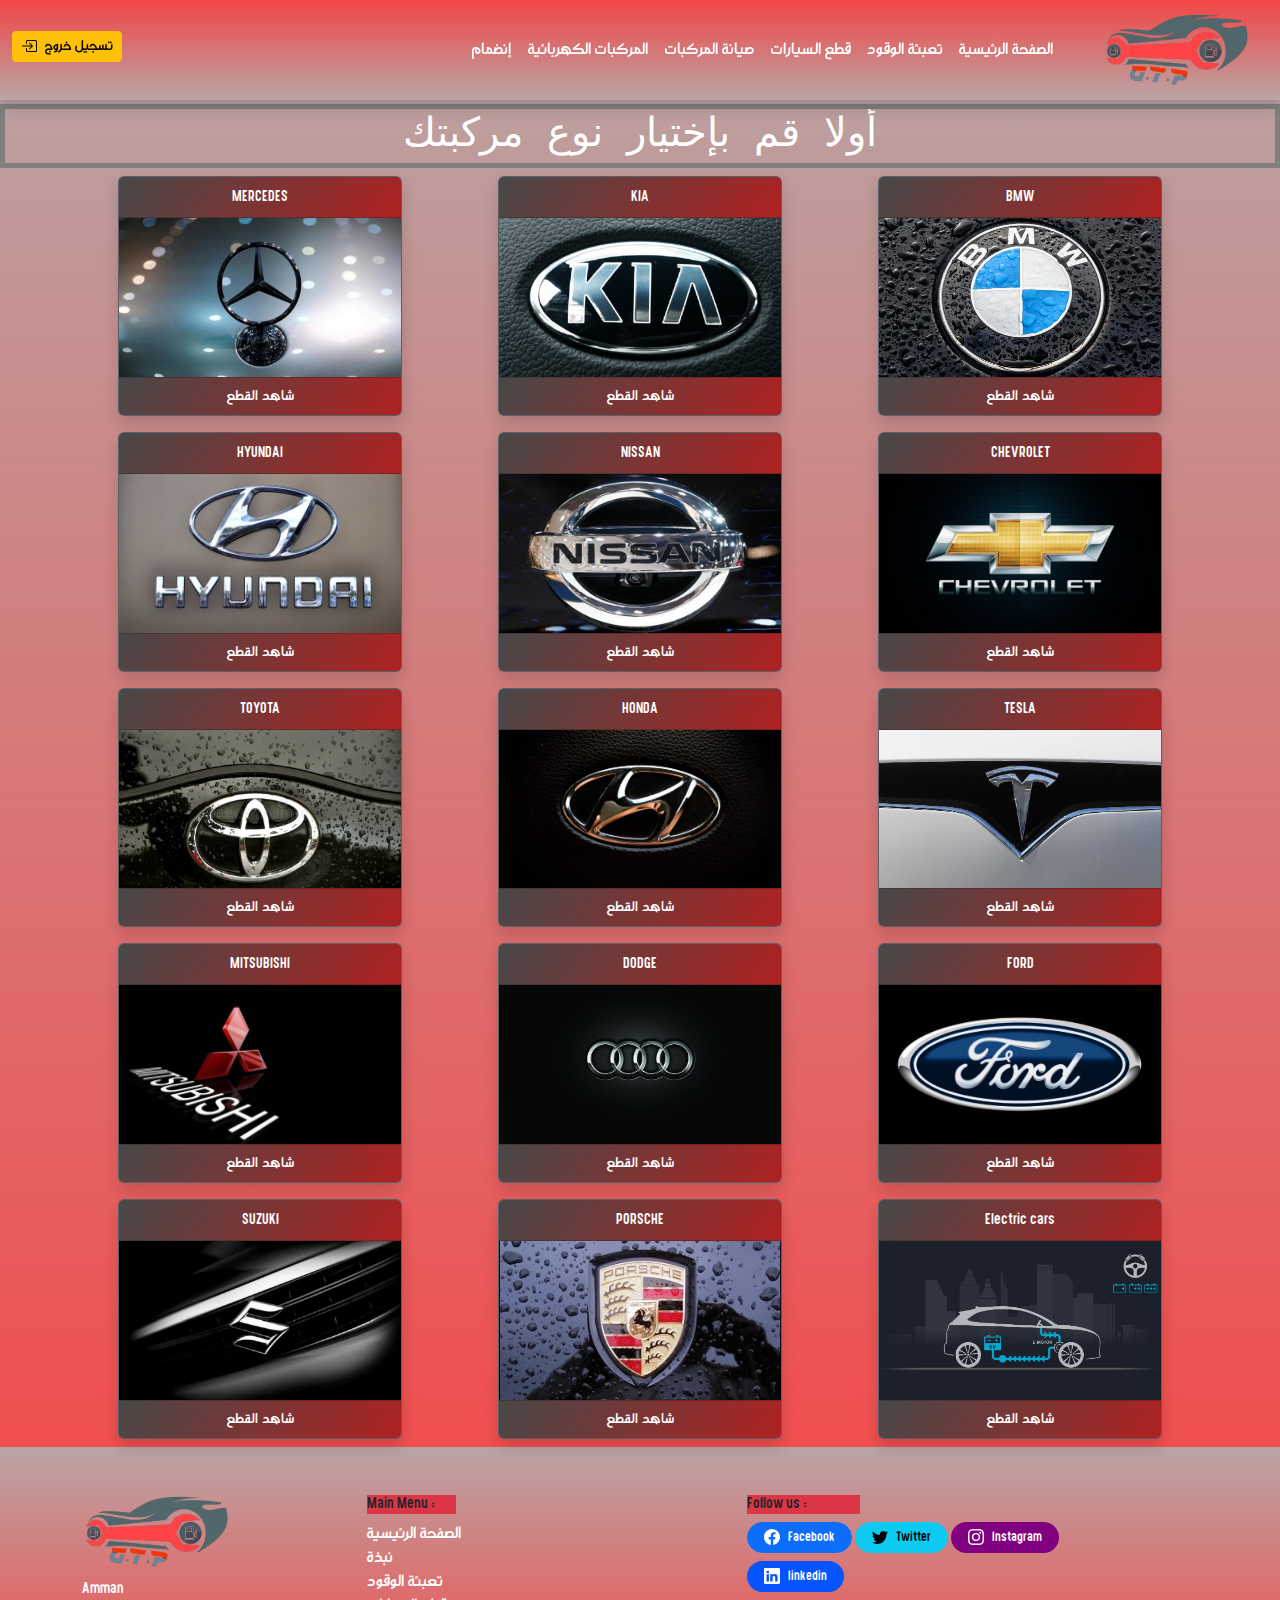
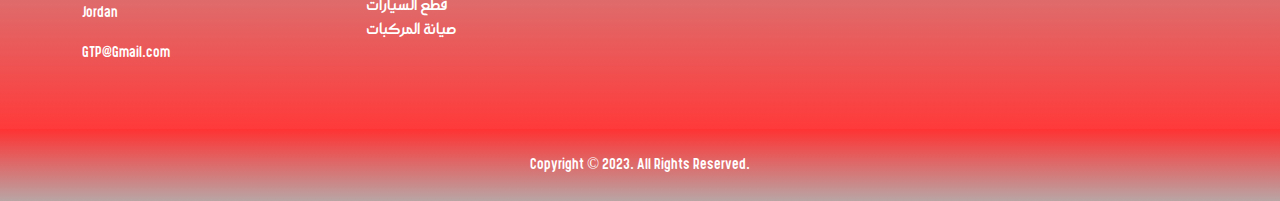
<file: parts.html>
<!DOCTYPE html>
<html lang="en">

<head>
    <meta charset="UTF-8">
    <meta http-equiv="X-UA-Compatible" content="IE=edge">
    <meta name="viewport" content="width=device-width, initial-scale=1.0">
    <link rel="stylesheet" href="https://cdn.jsdelivr.net/npm/bootstrap@5.2.2/dist/css/bootstrap.min.css">
    <link rel="stylesheet" href="style.css">
    <title>انواع المركبات</title>
    <style>
        @font-face {
            font-family: "GTP";
            src: url("fonts/khebrat-musamim-2018-regular/Khebrat Musamim 2018 Regular/Khebrat Musamim 2018 Regular.ttf");
        }
    </style>
</head>

<body class="bg-secondary">
    <!-- Nav -->
    <nav dir="rtl" class="navbar navbar-dark navbar-expand-lg shadow mb-1 sticky-sm-top copy">
        <div class="container-fluid">
            <span><img class="navbar-brand img-fluid small" src="img/logo.png"></span>
            <button class="navbar-toggler border-0" type="button" data-bs-toggle="collapse" data-bs-target="#navbar-content" aria-controls="navbar-content" aria-expanded="false" aria-label="Toggle-navigation">
                <svg xmlns="http://www.w3.org/2000/svg" width="16" height="16" fill="currentColor" class="bi bi-list" viewBox="0 0 16 16">
                    <path fill-rule="evenodd" d="M2.5 12a.5.5 0 0 1 .5-.5h10a.5.5 0 0 1 0 1H3a.5.5 0 0 1-.5-.5zm0-4a.5.5 0 0 1 .5-.5h10a.5.5 0 0 1 0 1H3a.5.5 0 0 1-.5-.5zm0-4a.5.5 0 0 1 .5-.5h10a.5.5 0 0 1 0 1H3a.5.5 0 0 1-.5-.5z"/>
                  </svg>
            </button>
            <div class="collapse navbar-collapse" id="navbar-content">
                <ul class="navbar-nav mb-2 mb-lg-0">
                    <li class="nav-item">
                        <a class="nav-link text-white" href="index.html">الصفحة الرئيسية</a>
                    </li>
                    <li class="nav-item">
                        <a class="nav-link text-white" href="Gas.html">تعبئة الوقود</a>
                    </li>
                    <li class="nav-item">
                        <a class="nav-link text-white" href="parts.html">قطع السيارات</a>
                    </li>
                    <li class="nav-item">
                        <a class="nav-link text-white" href="tech.html">صيانة المركبات</a>
                    </li>
                    <li class="nav-item">
                        <a class="nav-link text-white" href="Elet.html">المركبات الكهربائية</a>
                    </li>
                    <li class="nav-item">
                        <a class="nav-link text-white" href="#" data-bs-target="#join" data-bs-toggle="modal">إنضمام</a>
                    </li>
                </ul>
            </div>
            <div class="me-1 d-grid d-md-block">
                <a href="index.html" class="btn btn-sm btn-warning align-items-center d-inline-flex text-center justify-content-center mb-2">
                      تسجيل خروج <svg xmlns="http://www.w3.org/2000/svg" width="16" height="16" fill="currentColor" class="bi bi-box-arrow-in-right me-2" viewBox="0 0 16 16">
                        <path fill-rule="evenodd" d="M6 3.5a.5.5 0 0 1 .5-.5h8a.5.5 0 0 1 .5.5v9a.5.5 0 0 1-.5.5h-8a.5.5 0 0 1-.5-.5v-2a.5.5 0 0 0-1 0v2A1.5 1.5 0 0 0 6.5 14h8a1.5 1.5 0 0 0 1.5-1.5v-9A1.5 1.5 0 0 0 14.5 2h-8A1.5 1.5 0 0 0 5 3.5v2a.5.5 0 0 0 1 0v-2z"/>
                        <path fill-rule="evenodd" d="M11.854 8.354a.5.5 0 0 0 0-.708l-3-3a.5.5 0 1 0-.708.708L10.293 7.5H1.5a.5.5 0 0 0 0 1h8.793l-2.147 2.146a.5.5 0 0 0 .708.708l3-3z"/>
                      </svg>
                </a>
            </div>
        </div>
    </nav>
    <!--End Nav -->
    <!-- boarder -->
    <div class="ypewriter mb-0">
        <h1 class="title" dir="rtl">أولا قم بإختيار نوع مركبتك</h1>
    </div>
    <!-- boarder -->
    <!-- Mod car -->
    <div class="container ">
        <div class="row">
            <div class="col-md-4 pe-5 px-5 py-2">
                <div class="card text-bg-secondary shadow text-center">
                    <div class="card-header C">MERCEDES</div>
                    <img src="picture/marsedes1.jpg">
                    <a href="single part.html" class="card-footer small text-decoration-none text-white C">شاهد القطع</a>
                </div>
            </div>
            <div class="col-md-4 pe-5 px-5 py-2">
                <div class="card text-bg-secondary shadow text-center">
                    <div class="card-header C">KIA</div>
                    <img src="picture/KIA.png">
                    <a href="single part.html" class="card-footer small text-decoration-none text-white C">شاهد القطع</a>
                </div>
            </div>
            <div class="col-md-4 pe-5 px-5 py-2">
                <div class="card text-bg-secondary shadow text-center">
                    <div class="card-header C">BMW</div>
                    <img src="picture/BMW.jpg">
                    <a href="single part.html" class="card-footer small text-decoration-none text-white C">شاهد القطع</a>
                </div>
            </div>
            <div class="col-md-4 pe-5 px-5 py-2">
                <div class="card text-bg-secondary shadow text-center">
                    <div class="card-header C">HYUNDAI</div>
                    <img src="picture/HYUNDAI.jpg">
                    <a href="single part.html" class="card-footer small text-decoration-none text-white C">شاهد القطع</a>
                </div>
            </div>
            <div class="col-md-4 pe-5 px-5 py-2">
                <div class="card text-bg-secondary shadow text-center">
                    <div class="card-header C">NISSAN</div>
                    <img src="picture/NISSAN.jpg">
                    <a href="single part.html" class="card-footer small text-decoration-none text-white C">شاهد القطع</a>
                </div>
            </div>
            <div class="col-md-4 pe-5 px-5 py-2">
                <div class="card text-bg-secondary shadow text-center">
                    <div class="card-header C">CHEVROLET</div>
                    <img src="picture/CHEVROLET.jpg">
                    <a href="single part.html" class="card-footer small text-decoration-none text-white C">شاهد القطع</a>
                </div>
            </div>
            <div class="col-md-4 pe-5 px-5 py-2">
                <div class="card text-bg-secondary shadow text-center">
                    <div class="card-header C">TOYOTA</div>
                    <img src="picture/TOYOTA.jpg">
                    <a href="single part.html" class="card-footer small text-decoration-none text-white C">شاهد القطع</a>
                </div>
            </div>
            <div class="col-md-4 pe-5 px-5 py-2">
                <div class="card text-bg-secondary shadow text-center">
                    <div class="card-header C">HONDA</div>
                    <img src="picture/Honda.jpg">
                    <a href="single part.html" class="card-footer small text-decoration-none text-white C">شاهد القطع</a>
                </div>
            </div>
            <div class="col-md-4 pe-5 px-5 py-2">
                <div class="card text-bg-secondary shadow text-center">
                    <div class="card-header C">TESLA</div>
                    <img src="picture/TESLA.jpg">
                    <a href="single part.html" class="card-footer small text-decoration-none text-white C">شاهد القطع</a>
                </div>
            </div>
            <div class="col-md-4 pe-5 px-5 py-2">
                <div class="card text-bg-secondary shadow text-center">
                    <div class="card-header C">MITSUBISHI</div>
                    <img src="picture/MITSUBISHI.jpg">
                    <a href="single part.html" class="card-footer small text-decoration-none text-white C">شاهد القطع</a>
                </div>
            </div>
            <div class="col-md-4 pe-5 px-5 py-2">
                <div class="card text-bg-secondary shadow text-center">
                    <div class="card-header C">DODGE</div>
                    <img src="picture/AUDI.jpg">
                    <a href="single part.html" class="card-footer small text-decoration-none text-white C">شاهد القطع</a>
                </div>
            </div>
            <div class="col-md-4 pe-5 px-5 py-2">
                <div class="card text-bg-secondary shadow text-center">
                    <div class="card-header C">FORD</div>
                    <img src="picture/FORD.jpg">
                    <a href="single part.html" class="card-footer small text-decoration-none text-white C">شاهد القطع</a>
                </div>
            </div>
            <div class="col-md-4 pe-5 px-5 py-2">
                <div class="card text-bg-secondary shadow text-center">
                    <div class="card-header C">SUZUKI</div>
                    <img src="picture/SUZUKI.jpg">
                    <a href="single part.html" class="card-footer small text-decoration-none text-white C">شاهد القطع</a>
                </div>
            </div>
            <div class="col-md-4 pe-5 px-5 py-2">
                <div class="card text-bg-secondary shadow text-center">
                    <div class="card-header C">PORSCHE</div>
                    <img src="picture/PORSCHE.jpg">
                    <a href="single part.html" class="card-footer small text-decoration-none text-white C">شاهد القطع</a>
                </div>
            </div>
            <div class="col-md-4 pe-5 px-5 py-2">
                <div class="card text-bg-secondary shadow text-center">
                    <div class="card-header C">Electric cars</div>
                    <img src="picture/electric cars.jpg">
                    <a href="single part.html" class="card-footer small text-decoration-none text-white C">شاهد القطع</a>
                </div>
            </div>
        </div>
    </div>
    <!-- End Mod car -->
    <!--start join  -->
    <div class="modal fade" id="join" data-bs-backdrop="static" tabindex="-1" aria-hidden="true" style="backdrop-filter: blur(5px);">
        <div class="modal-dialog modal-dialog-centered">
            <div class="modal-content">
                <div class="modal-header C">
                    <h5 class=" modal-title text-white">أنضمام</h5>
                    <button type="button" class="btn-close btn-close-white" data-bs-dismiss="modal" aria-label="close"></button>
                </div>
                <div class="modal-body">
                  <form action="/new gtp/PHP/join_us.php" method="post">
                      <div class="container">
                          <div class="row">
                              <div class="col-md-6">
                                  <div class="mb-3">
                                      <input type="text" class="form-control form-control-sm"name="name_companey" placeholder="أسم الشركة" required>

                                  </div>
                              </div>
                              <div class="col-md-6">
                                  <div class="mb-3">
                                      <input type="tel" class="form-control form-control-sm"name="phone" placeholder="رقم الهاتف" required>
                                  </div>
                              </div>
                              <div class="col-md-12 ">
                                  <div class="mb-3 ">
                                      <input type="email" class="form-control form-control-sm"name="email" placeholder="البريد الإلكتروني" required>
                                  </div>
                              </div>
                              <div class="col-md-12">
                                  <div class="mb-3">
                                      <input type="email" class="form-control form-control-sm" value="GTP@Gmail.com" readonly>
                                  </div>
                              </div>
                              <div class="col-md-12">
                                  <div class="mb-3">
                                      <textarea cols="43" rows="5" name="article" placeholder="ماذا تقدم شركتك خدمات : عند إنضمامك لنا سوف يترتب أمور عليك عند توقيع العقد،سوف نخبركم في باقي التفاصيل على رقم الهاتف الخاص بكم"></textarea>
                                  </div>
                              </div>
                              <div class="col-md-6 offset-md-3 ">
                                  <div class="d-grid ">
                                    <input type="submit" class="btn btm-sm S " value="أرسال"><a href="index.html"></a>
                                  </div>
                              </div>
                          </div>
                      </div>
                  </form>
                </div>
            </div>
        </div>
    </div>
    <!-- End join-->
    <!--Main Footer-->
    <footer class="main-footer-parts Foot py-5">
        <div class="container">
            <div class="row justify-content-center">
                <div class="col-md-3">
                    <div class="b mb-2">
                        <img class="img-fluid" src="img/logo.png">
                    </div>
                    <address class="text-white">
                    Amman<br>
                    Jordan<br>
                </address>
                    <p class="text-white">
                        GTP&commat;Gmail.com
                    </p>
                </div>
                <div class="col-md-4">
                    <h6 class="text-bg-danger text-dark col-md-3">Main Menu :</h6>
                    <ul class="list-unstyled  ">
                        <li><a href="index.html" class="text-decoration-none text-white">الصفحة
                            الرئيسية</a></li>
                        <li><a href="About.html" class="text-decoration-none text-white">نبذة</a></li>
                        <li><a href="Gas.html" class="text-decoration-none text-white">تعبئة الوقود</a></li>
                        <li><a href="parts.html" class="text-decoration-none text-white">قطع السيارات</a></li>
                        <li><a href="tech.html" class="text-decoration-none text-white">صيانة المركبات</a></li>
                    </ul>
                </div>
                <div class="col-md-5">
                    <h6 class="text-bg-danger text-dark col-md-3">Follow us :</h6>
                    <p>
                        <a href="#" class="btn btn-sm btn-primary rounded-pill px-md-3 d-inline-flex align-items-center mb-2">
                            <svg xmlns="http://www.w3.org/2000/svg" width="16" height="16" fill="currentColor" class="bi bi-facebook me-md-2" viewBox="0 0 16 16">
                            <path d="M16 8.049c0-4.446-3.582-8.05-8-8.05C3.58 0-.002 3.603-.002 8.05c0 4.017 2.926 7.347 6.75 7.951v-5.625h-2.03V8.05H6.75V6.275c0-2.017 1.195-3.131 3.022-3.131.876 0 1.791.157 1.791.157v1.98h-1.009c-.993 0-1.303.621-1.303 1.258v1.51h2.218l-.354 2.326H9.25V16c3.824-.604 6.75-3.934 6.75-7.951z"/>
                          </svg> Facebook
                        </a>
                        <a href="#" class="btn btn-sm btn-info rounded-pill px-md-3 d-inline-flex align-items-center mb-2">
                            <svg xmlns="http://www.w3.org/2000/svg" width="16" height="16" fill="currentColor" class="bi bi-twitter me-2" viewBox="0 0 16 16">
                            <path d="M5.026 15c6.038 0 9.341-5.003 9.341-9.334 0-.14 0-.282-.006-.422A6.685 6.685 0 0 0 16 3.542a6.658 6.658 0 0 1-1.889.518 3.301 3.301 0 0 0 1.447-1.817 6.533 6.533 0 0 1-2.087.793A3.286 3.286 0 0 0 7.875 6.03a9.325 9.325 0 0 1-6.767-3.429 3.289 3.289 0 0 0 1.018 4.382A3.323 3.323 0 0 1 .64 6.575v.045a3.288 3.288 0 0 0 2.632 3.218 3.203 3.203 0 0 1-.865.115 3.23 3.23 0 0 1-.614-.057 3.283 3.283 0 0 0 3.067 2.277A6.588 6.588 0 0 1 .78 13.58a6.32 6.32 0 0 1-.78-.045A9.344 9.344 0 0 0 5.026 15z"/>
                          </svg> Twitter
                        </a>
                        <a href="#" class="Cole btn btn-sm text-white rounded-pill px-md-3 d-inline-flex align-items-center mb-2">
                            <svg xmlns="http://www.w3.org/2000/svg" width="16" height="16" fill="currentColor" class="bi bi-instagram me-2" viewBox="0 0 16 16">
                            <path d="M8 0C5.829 0 5.556.01 4.703.048 3.85.088 3.269.222 2.76.42a3.917 3.917 0 0 0-1.417.923A3.927 3.927 0 0 0 .42 2.76C.222 3.268.087 3.85.048 4.7.01 5.555 0 5.827 0 8.001c0 2.172.01 2.444.048 3.297.04.852.174 1.433.372 1.942.205.526.478.972.923 1.417.444.445.89.719 1.416.923.51.198 1.09.333 1.942.372C5.555 15.99 5.827 16 8 16s2.444-.01 3.298-.048c.851-.04 1.434-.174 1.943-.372a3.916 3.916 0 0 0 1.416-.923c.445-.445.718-.891.923-1.417.197-.509.332-1.09.372-1.942C15.99 10.445 16 10.173 16 8s-.01-2.445-.048-3.299c-.04-.851-.175-1.433-.372-1.941a3.926 3.926 0 0 0-.923-1.417A3.911 3.911 0 0 0 13.24.42c-.51-.198-1.092-.333-1.943-.372C10.443.01 10.172 0 7.998 0h.003zm-.717 1.442h.718c2.136 0 2.389.007 3.232.046.78.035 1.204.166 1.486.275.373.145.64.319.92.599.28.28.453.546.598.92.11.281.24.705.275 1.485.039.843.047 1.096.047 3.231s-.008 2.389-.047 3.232c-.035.78-.166 1.203-.275 1.485a2.47 2.47 0 0 1-.599.919c-.28.28-.546.453-.92.598-.28.11-.704.24-1.485.276-.843.038-1.096.047-3.232.047s-2.39-.009-3.233-.047c-.78-.036-1.203-.166-1.485-.276a2.478 2.478 0 0 1-.92-.598 2.48 2.48 0 0 1-.6-.92c-.109-.281-.24-.705-.275-1.485-.038-.843-.046-1.096-.046-3.233 0-2.136.008-2.388.046-3.231.036-.78.166-1.204.276-1.486.145-.373.319-.64.599-.92.28-.28.546-.453.92-.598.282-.11.705-.24 1.485-.276.738-.034 1.024-.044 2.515-.045v.002zm4.988 1.328a.96.96 0 1 0 0 1.92.96.96 0 0 0 0-1.92zm-4.27 1.122a4.109 4.109 0 1 0 0 8.217 4.109 4.109 0 0 0 0-8.217zm0 1.441a2.667 2.667 0 1 1 0 5.334 2.667 2.667 0 0 1 0-5.334z"/>
                          </svg> Instagram
                        </a> <br>
                        <a href="#" class="co btn btn-sm text-white rounded-pill px-md-3 d-inline-flex align-items-center mb-2">
                            <svg xmlns="http://www.w3.org/2000/svg" width="16" height="16" fill="currentColor" class="bi bi-linkedin me-2" viewBox="0 0 16 16">
                            <path d="M0 1.146C0 .513.526 0 1.175 0h13.65C15.474 0 16 .513 16 1.146v13.708c0 .633-.526 1.146-1.175 1.146H1.175C.526 16 0 15.487 0 14.854V1.146zm4.943 12.248V6.169H2.542v7.225h2.401zm-1.2-8.212c.837 0 1.358-.554 1.358-1.248-.015-.709-.52-1.248-1.342-1.248-.822 0-1.359.54-1.359 1.248 0 .694.521 1.248 1.327 1.248h.016zm4.908 8.212V9.359c0-.216.016-.432.08-.586.173-.431.568-.878 1.232-.878.869 0 1.216.662 1.216 1.634v3.865h2.401V9.25c0-2.22-1.184-3.252-2.764-3.252-1.274 0-1.845.7-2.165 1.193v.025h-.016a5.54 5.54 0 0 1 .016-.025V6.169h-2.4c.03.678 0 7.225 0 7.225h2.4z"/>
                          </svg> linkedin
                        </a>
                    </p>

                </div>
            </div>
        </div>
    </footer>
    <!-- Main Footer -->
    <!-- Copyright -->
    <div class="copy py-4 justify-content-center text-center text-white copy">
        <p class="m-0 ">Copyright &copy; 2023. All Rights Reserved.</p>
    </div>
    <!-- Copyrigh -->
    <script src="https://code.jquery.com/jquery-3.3.1.slim.min.js " integrity="sha384-q8i/X+965DzO0rT7abK41JStQIAqVgRVzpbzo5smXKp4YfRvH+8abtTE1Pi6jizo " crossorigin="anonymous "></script>
    <script src="https://cdnjs.cloudflare.com/ajax/libs/popper.js/1.14.7/umd/popper.min.js " integrity="sha384-UO2eT0CpHqdSJQ6hJty5KVphtPhzWj9WO1clHTMGa3JDZwrnQq4sF86dIHNDz0W1 " crossorigin="anonymous "></script>
    <script src="https://stackpath.bootstrapcdn.com/bootstrap/4.3.1/js/bootstrap.min.js " integrity="sha384-JjSmVgyd0p3pXB1rRibZUAYoIIy6OrQ6VrjIEaFf/nJGzIxFDsf4x0xIM+B07jRM " crossorigin="anonymous "></script>
    <script src=" https://cdn.jsdelivr.net/npm/bootstrap@5.2.2/dist/js/bootstrap.bundle.min.js "></script>
</body>

</html>
</file>
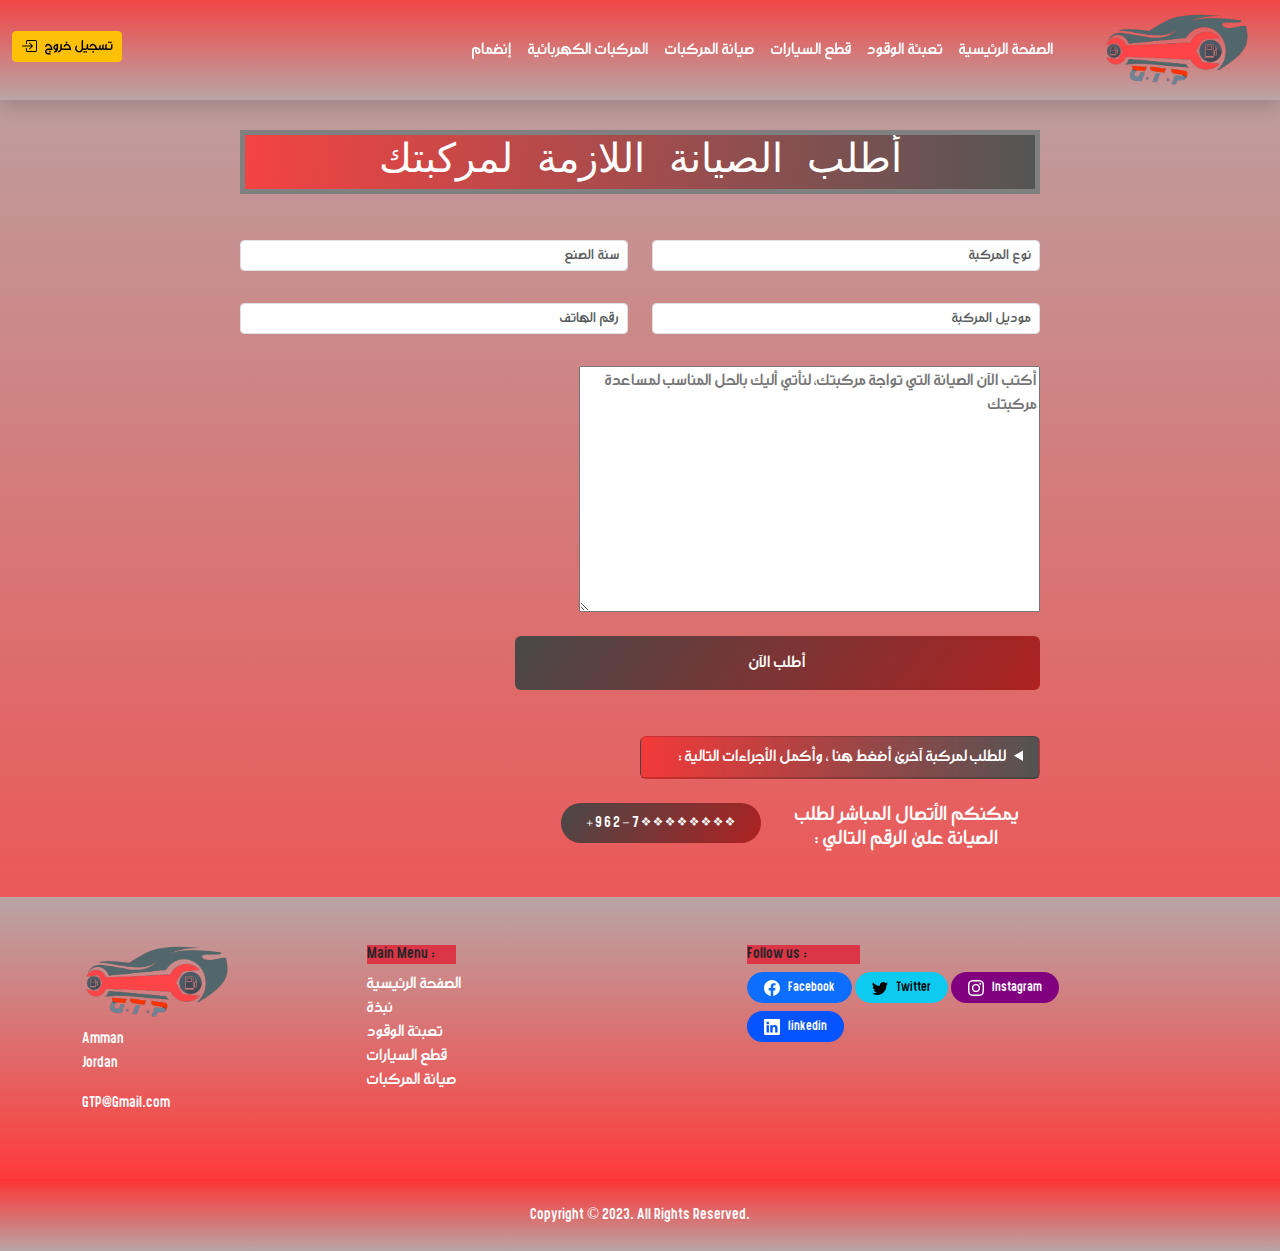
<file: tech.html>
<!DOCTYPE html>
<html lang="en">

<head>
    <meta charset="UTF-8">
    <meta http-equiv="X-UA-Compatible" content="IE=edge">
    <meta name="viewport" content="width=device-width, initial-scale=1.0">
    <link rel="stylesheet" href="https://cdn.jsdelivr.net/npm/bootstrap@5.2.2/dist/css/bootstrap.min.css">
    <link rel="stylesheet" href="style.css">
    <title>صيانة المركبات</title>
    <style>
        @font-face {
            font-family: "GTP";
            src: url("fonts/khebrat-musamim-2018-regular/Khebrat Musamim 2018 Regular/Khebrat Musamim 2018 Regular.ttf");
        }

    </style>
</head>

<body class="bg-secondary">
    <!-- Nav -->
    <nav dir="rtl" class="navbar navbar-dark navbar-expand-lg shadow mb-1 sticky-sm-top copy">
        <div class="container-fluid">
            <span><img class="navbar-brand img-fluid small" src="img/logo.png"></span>
            <button class="navbar-toggler border-0" type="button" data-bs-toggle="collapse" data-bs-target="#navbar-content" aria-controls="navbar-content" aria-expanded="false" aria-label="Toggle-navigation">
                <svg xmlns="http://www.w3.org/2000/svg" width="16" height="16" fill="currentColor" class="bi bi-list" viewBox="0 0 16 16">
                    <path fill-rule="evenodd" d="M2.5 12a.5.5 0 0 1 .5-.5h10a.5.5 0 0 1 0 1H3a.5.5 0 0 1-.5-.5zm0-4a.5.5 0 0 1 .5-.5h10a.5.5 0 0 1 0 1H3a.5.5 0 0 1-.5-.5zm0-4a.5.5 0 0 1 .5-.5h10a.5.5 0 0 1 0 1H3a.5.5 0 0 1-.5-.5z"/>
                  </svg>
            </button>
            <div class="collapse navbar-collapse" id="navbar-content">
                <ul class="navbar-nav mb-2 mb-lg-0">
                    <li class="nav-item">
                        <a class="nav-link text-white" href="index.html">الصفحة الرئيسية</a>
                    </li>
                    <li class="nav-item">
                        <a class="nav-link text-white" href="Gas.html">تعبئة الوقود</a>
                    </li>
                    <li class="nav-item">
                        <a class="nav-link text-white" href="parts.html">قطع السيارات</a>
                    </li>
                    <li class="nav-item">
                        <a class="nav-link text-white" href="tech.html">صيانة المركبات</a>
                    </li>
                    <li class="nav-item">
                        <a class="nav-link text-white" href="Elet.html">المركبات الكهربائية</a>
                    </li>
                    <li class="nav-item">
                        <a class="nav-link text-white" href="#" data-bs-target="#join" data-bs-toggle="modal">إنضمام</a>
                    </li>
                </ul>
            </div>
            <div class="me-1 d-grid d-md-block">
                <a href="index.html" class="btn btn-sm btn-warning align-items-center d-inline-flex text-center justify-content-center mb-2">
                     تسجيل خروج <svg xmlns="http://www.w3.org/2000/svg" width="16" height="16" fill="currentColor" class="bi bi-box-arrow-in-right me-2" viewBox="0 0 16 16">
                        <path fill-rule="evenodd" d="M6 3.5a.5.5 0 0 1 .5-.5h8a.5.5 0 0 1 .5.5v9a.5.5 0 0 1-.5.5h-8a.5.5 0 0 1-.5-.5v-2a.5.5 0 0 0-1 0v2A1.5 1.5 0 0 0 6.5 14h8a1.5 1.5 0 0 0 1.5-1.5v-9A1.5 1.5 0 0 0 14.5 2h-8A1.5 1.5 0 0 0 5 3.5v2a.5.5 0 0 0 1 0v-2z"/>
                        <path fill-rule="evenodd" d="M11.854 8.354a.5.5 0 0 0 0-.708l-3-3a.5.5 0 1 0-.708.708L10.293 7.5H1.5a.5.5 0 0 0 0 1h8.793l-2.147 2.146a.5.5 0 0 0 .708.708l3-3z"/>
                      </svg>
                </a>
            </div>
        </div>
    </nav>
    <!-- Nav -->
    <!-- Border top-->
    <section class="get-in-touch">
        <h1 class="title" dir="rtl">أطلب الصيانة اللازمة لمركبتك</h1>
    </section>
    <!-- End Border -->
    <!-- Card tech -->
    <section class="get-in-touch">
        <form class="row" dir="rtl"  action="/new gtp/PHP/tech.php" method="post">
            <div class="col-md-6">
                <div class="mb-3 mt-3">
                    <input type="text" for="mod" id="mod0" name="mod1" class="form-control form-control-sm" name="type_car"placeholder="نوع المركبة" readonly>
                </div>
            </div>
            <div class="col-md-6">
                <div class="mb-3 mt-3">
                    <input type="text" for="year" id="year0" name="year1" class="form-control form-control-sm"name="year" placeholder="سنة الصنع" readonly>
                </div>
            </div>
            <div class="col-md-6">
                <div class="mb-3 mt-3">
                    <input type="text" for="name" id="name0" name="name1" class="form-control form-control-sm" name="model_car"placeholder="موديل المركبة" readonly>
                </div>
            </div>
            <div class="col-md-6">
                <div class="mb-3 mt-3">
                    <input type="number" for="phone" id="phone0" name="phone1" class="form-control form-control-sm"name="phone" placeholder="رقم الهاتف" readonly>
                </div>
            </div>
            <div class="col-md-12">
                <div class="mb-3 mt-3">
                    <textarea cols="55" rows="10" required name="article" placeholder="أكتب الآن الصيانة التي تواجة مركبتك، لنأتي أليك بالحل المناسب لمساعدة مركبتك"></textarea>
                </div>
            </div>
            <div class="col-md-8" dir="ltr">
                <div class="mb-3">
                    <button type="submit" class="submit-btn btn btn-sm rounded">أطلب الآن</button>
                </div>
            </div>
        </form>
    </section>
    <!-- End Card tech -->
    <!-- Another choice -->
    <section class="get-in-touch" dir="rtl">
        <form class="col-md-6" action="/new gtp/PHP/tech1.php" method="post">
            <details class="card form_tech mb-3 text-white">
                <summary class="card-header">للطلب لمركبة آخرى أضغط هنا ، وأكمل الأجراءات التالية :</summary>
                <div class="card-body">
                    <select name="year" class="border rounded">
                                <option>سنة الصنع :</option>
                                <option>1993</option>
                                <option>1994</option>
                                <option>1995</option>
                                <option>1996</option>
                                <option>1997</option>
                                <option>1998</option>
                                <option>1999</option>
                                <option>2000</option>
                                <option>2001</option>
                                <option>2002</option>
                                <option>2003</option>
                                <option>2004</option>
                                <option>2005</option>
                                <option>2006</option>
                                <option>2007</option>
                                <option>2008</option>
                                <option>2009</option>
                                <option>2010</option>
                                <option>2011</option>
                                <option>2012</option>
                                <option>2014</option>
                                <option>2015</option>
                                <option>2016</option>
                                <option>2017</option>
                                <option>2018</option>
                                <option>2019</option>
                                <option>2020</option>
                                <option>2021</option>
                                <option>2022</option>
                     </select>
                    <select name="model_car" class="border rounded me-3">
                                <option>ماركة المركبة</option>
                                <option>MERCEDES</option>
                                <option>KIA</option>
                                <option>BMW</option>
                                <option>HYUNDAI</option>
                                <option>NISSAN</option>
                                <option>CHEVROLET</option>
                                <option>TOYOTA</option>
                                <option>HONDA</option>
                                <option>TESLA</option>
                                <option>MITSUBISHI</option>
                                <option>DODGE</option>
                                <option>FORD</option>
                                <option>SUZUKI</option>
                                <option>PORSCHE</option>
                                <option>Opel</option>
                                <option>Peugeot</option>
                                <option>Jeep</option>
                                <option>Jaguar</option>
                                <option>Mazda</option>
                                <option>Lada</option>
                                <option>Electric cars</option>
                     </select>
                    <div class="col-md-8">
                        <div class="mb-3 mt-3">
                            <input type="number"name="phone"   class="form-control form-control-sm" dir="rtl" placeholder="رقم الهاتف" required>
                        </div>
                    </div>
                    <div class="col-md-6">
                        <div class="mb-3 mt-3">
                            <textarea cols="50" rows="5" required name="article" placeholder="أكتب الآن الصيانة التي تواجة مركبتك ، لنأتي أليك بالحل المناسب لمساعدة مركبتك" dir="rtl"></textarea>
                        </div>
                    </div>
                    <div class="col-md-6">
                        <div class="mb-3">
                            <button type="submit" class="submit-btn btn btn-sm rounded">أطلب الآن</button>
                        </div>
                    </div>
                </div>
            </details>
        </form>
        <!-- Phone number -->
        <div class="container" dir="rtl">
            <div class="row">
                <div class="col-md-4 py-2">
                    <div class="text-white text-center">
                        <h5 class="fs-5 fw-light m-0 mb-md-0 mb-3">يمكنكم الأتصال المباشر لطلب الصيانة على الرقم التالي :</h5>
                    </div>
                </div>
                <div class="col-md-4 py-2">
                    <p class="text-white text-center rounded-pill S" dir="ltr">+962-7********</p>
                </div>
            </div>
        </div>
        <!-- End Phone number -->
    </section>
    <!-- End Another choice -->
    <!--start join  -->
    <div class="modal fade" id="join" data-bs-backdrop="static" tabindex="-1" aria-hidden="true" style="backdrop-filter: blur(5px);">
        <div class="modal-dialog modal-dialog-centered">
            <div class="modal-content">
                <div class="modal-header C">
                    <h5 class=" modal-title text-white">أنضمام</h5>
                    <button type="button" class="btn-close btn-close-white" data-bs-dismiss="modal" aria-label="close"></button>
                </div>
                <div class="modal-body">
                  <form action="/new gtp/PHP/join_us.php" method="post">
                      <div class="container">
                          <div class="row">
                              <div class="col-md-6">
                                  <div class="mb-3">
                                      <input type="text" class="form-control form-control-sm"name="name_companey" placeholder="أسم الشركة" required>

                                  </div>
                              </div>
                              <div class="col-md-6">
                                  <div class="mb-3">
                                      <input type="tel" class="form-control form-control-sm"name="phone" placeholder="رقم الهاتف" required>
                                  </div>
                              </div>
                              <div class="col-md-12 ">
                                  <div class="mb-3 ">
                                      <input type="email" class="form-control form-control-sm"name="email" placeholder="البريد الإلكتروني" required>
                                  </div>
                              </div>
                              <div class="col-md-12">
                                  <div class="mb-3">
                                      <input type="email" class="form-control form-control-sm" value="GTP@Gmail.com" readonly>
                                  </div>
                              </div>
                              <div class="col-md-12">
                                  <div class="mb-3">
                                      <textarea cols="43" rows="5" name="article" placeholder="ماذا تقدم شركتك خدمات : عند إنضمامك لنا سوف يترتب أمور عليك عند توقيع العقد،سوف نخبركم في باقي التفاصيل على رقم الهاتف الخاص بكم"></textarea>
                                  </div>
                              </div>
                              <div class="col-md-6 offset-md-3 ">
                                  <div class="d-grid ">
                                    <input type="submit" class="btn btm-sm S " value="أرسال"><a href="index.html"></a>
                                  </div>
                              </div>
                          </div>
                      </div>
                  </form>
                </div>
            </div>
        </div>
    </div>
    <!-- End join-->
    <!--Main Footer-->
    <footer class="main-footer-About Foot py-5">
        <div class="container">
            <div class="row justify-content-center">
                <div class="col-md-3">
                    <div class="b mb-2">
                        <img class="img-fluid" src="img/logo.png">
                    </div>
                    <address class="text-white">
                    Amman<br>
                    Jordan<br>
                </address>
                    <p class="text-white">
                        GTP&commat;Gmail.com
                    </p>
                </div>
                <div class="col-md-4">
                    <h6 class="text-bg-danger text-dark col-md-3">Main Menu :</h6>
                    <ul class="list-unstyled">
                        <li><a href="index.html" class="text-decoration-none text-white">الصفحة
                            الرئيسية</a></li>
                        <li><a href="About.html" class="text-decoration-none text-white">نبذة</a></li>
                        <li><a href="Gas.html" class="text-decoration-none text-white">تعبئة الوقود</a></li>
                        <li><a href="parts.html" class="text-decoration-none text-white">قطع السيارات</a></li>
                        <li><a href="tech.html" class="text-decoration-none text-white">صيانة المركبات</a></li>
                    </ul>
                </div>
                <div class="col-md-5">
                    <h6 class="text-bg-danger text-dark col-md-3">Follow us :</h6>
                    <p>
                        <a href="#" class="btn btn-sm btn-primary rounded-pill px-md-3 d-inline-flex align-items-center mb-2">
                            <svg xmlns="http://www.w3.org/2000/svg" width="16" height="16" fill="currentColor" class="bi bi-facebook me-md-2" viewBox="0 0 16 16">
                            <path d="M16 8.049c0-4.446-3.582-8.05-8-8.05C3.58 0-.002 3.603-.002 8.05c0 4.017 2.926 7.347 6.75 7.951v-5.625h-2.03V8.05H6.75V6.275c0-2.017 1.195-3.131 3.022-3.131.876 0 1.791.157 1.791.157v1.98h-1.009c-.993 0-1.303.621-1.303
                                            1.258v1.51h2.218l-.354 2.326H9.25V16c3.824-.604 6.75-3.934 6.75-7.951z"/>
                          </svg> Facebook
                        </a>
                        <a href="#" class="btn btn-sm btn-info rounded-pill px-md-3 d-inline-flex align-items-center mb-2">
                            <svg xmlns="http://www.w3.org/2000/svg" width="16" height="16" fill="currentColor" class="bi bi-twitter me-2" viewBox="0 0 16 16">
                            <path d="M5.026 15c6.038 0 9.341-5.003 9.341-9.334 0-.14 0-.282-.006-.422A6.685 6.685 0 0 0 16 3.542a6.658 6.658 0 0 1-1.889.518 3.301 3.301 0 0 0 1.447-1.817 6.533 6.533 0 0 1-2.087.793A3.286 3.286 0 0 0 7.875 6.03a9.325
                                            9.325 0 0 1-6.767-3.429 3.289 3.289 0 0 0 1.018 4.382A3.323 3.323 0 0 1 .64 6.575v.045a3.288 3.288 0 0 0 2.632 3.218 3.203 3.203 0 0 1-.865.115 3.23 3.23 0 0 1-.614-.057 3.283 3.283 0 0 0 3.067 2.277A6.588 6.588
                                            0 0 1 .78 13.58a6.32 6.32 0 0 1-.78-.045A9.344 9.344 0 0 0 5.026 15z"/>
                          </svg> Twitter
                        </a>
                        <a href="#" class="Cole btn btn-sm text-white rounded-pill px-md-3 d-inline-flex align-items-center mb-2">
                            <svg xmlns="http://www.w3.org/2000/svg" width="16" height="16" fill="currentColor" class="bi bi-instagram me-2" viewBox="0 0 16 16">
                            <path d="M8 0C5.829 0 5.556.01 4.703.048 3.85.088 3.269.222 2.76.42a3.917 3.917 0 0 0-1.417.923A3.927 3.927 0 0 0 .42 2.76C.222 3.268.087 3.85.048 4.7.01 5.555 0 5.827 0 8.001c0 2.172.01 2.444.048 3.297.04.852.174 1.433.372
                                            1.942.205.526.478.972.923 1.417.444.445.89.719 1.416.923.51.198 1.09.333 1.942.372C5.555 15.99 5.827 16 8 16s2.444-.01 3.298-.048c.851-.04 1.434-.174 1.943-.372a3.916 3.916 0 0 0 1.416-.923c.445-.445.718-.891.923-1.417.197-.509.332-1.09.372-1.942C15.99
                                            10.445 16 10.173 16 8s-.01-2.445-.048-3.299c-.04-.851-.175-1.433-.372-1.941a3.926 3.926 0 0 0-.923-1.417A3.911 3.911 0 0 0 13.24.42c-.51-.198-1.092-.333-1.943-.372C10.443.01 10.172 0 7.998 0h.003zm-.717 1.442h.718c2.136
                                            0 2.389.007 3.232.046.78.035 1.204.166 1.486.275.373.145.64.319.92.599.28.28.453.546.598.92.11.281.24.705.275 1.485.039.843.047 1.096.047 3.231s-.008 2.389-.047 3.232c-.035.78-.166 1.203-.275 1.485a2.47 2.47 0 0
                                            1-.599.919c-.28.28-.546.453-.92.598-.28.11-.704.24-1.485.276-.843.038-1.096.047-3.232.047s-2.39-.009-3.233-.047c-.78-.036-1.203-.166-1.485-.276a2.478 2.478 0 0 1-.92-.598 2.48 2.48 0 0 1-.6-.92c-.109-.281-.24-.705-.275-1.485-.038-.843-.046-1.096-.046-3.233
                                            0-2.136.008-2.388.046-3.231.036-.78.166-1.204.276-1.486.145-.373.319-.64.599-.92.28-.28.546-.453.92-.598.282-.11.705-.24 1.485-.276.738-.034 1.024-.044 2.515-.045v.002zm4.988 1.328a.96.96 0 1 0 0 1.92.96.96 0 0
                                            0 0-1.92zm-4.27 1.122a4.109 4.109 0 1 0 0 8.217 4.109 4.109 0 0 0 0-8.217zm0 1.441a2.667 2.667 0 1 1 0 5.334 2.667 2.667 0 0 1 0-5.334z "/>
                          </svg> Instagram
                        </a> <br>
                        <a href="#" class="co btn btn-sm text-white rounded-pill px-md-3 d-inline-flex align-items-center mb-2">
                            <svg xmlns="http://www.w3.org/2000/svg" width="16" height="16" fill="currentColor" class="bi bi-linkedin me-2" viewBox="0 0 16 16">
                            <path d="M0 1.146C0 .513.526 0 1.175 0h13.65C15.474 0 16 .513 16 1.146v13.708c0 .633-.526 1.146-1.175 1.146H1.175C.526 16 0 15.487 0 14.854V1.146zm4.943 12.248V6.169H2.542v7.225h2.401zm-1.2-8.212c.837 0 1.358-.554 1.358-1.248-.015-.709-.52-1.248-1.342-1.248-.822
                                            0-1.359.54-1.359 1.248 0 .694.521 1.248 1.327 1.248h.016zm4.908 8.212V9.359c0-.216.016-.432.08-.586.173-.431.568-.878 1.232-.878.869 0 1.216.662 1.216 1.634v3.865h2.401V9.25c0-2.22-1.184-3.252-2.764-3.252-1.274
                                            0-1.845.7-2.165 1.193v.025h-.016a5.54 5.54 0 0 1 .016-.025V6.169h-2.4c.03.678 0 7.225 0 7.225h2.4z "/>
                          </svg> linkedin
                        </a>
                    </p>

                </div>
            </div>
        </div>
    </footer>
    <!-- Main Footer -->
    <!-- Copyright -->
    <div class="copy py-4 justify-content-center text-center text-white copy ">
        <p class="m-0 ">Copyright &copy; 2023. All Rights Reserved.</p>
    </div>
    <!-- Copyrigh -->
    <script src="https://code.jquery.com/jquery-3.3.1.slim.min.js " integrity="sha384-q8i/X+965DzO0rT7abK41JStQIAqVgRVzpbzo5smXKp4YfRvH+8abtTE1Pi6jizo " crossorigin="anonymous "></script>
    <script src="https://cdnjs.cloudflare.com/ajax/libs/popper.js/1.14.7/umd/popper.min.js " integrity="sha384-UO2eT0CpHqdSJQ6hJty5KVphtPhzWj9WO1clHTMGa3JDZwrnQq4sF86dIHNDz0W1 " crossorigin="anonymous "></script>
    <script src="https://stackpath.bootstrapcdn.com/bootstrap/4.3.1/js/bootstrap.min.js " integrity="sha384-JjSmVgyd0p3pXB1rRibZUAYoIIy6OrQ6VrjIEaFf/nJGzIxFDsf4x0xIM+B07jRM " crossorigin="anonymous "></script>
    <script src=" https://cdn.jsdelivr.net/npm/bootstrap@5.2.2/dist/js/bootstrap.bundle.min.js "></script>
</body>

</html>
</file>
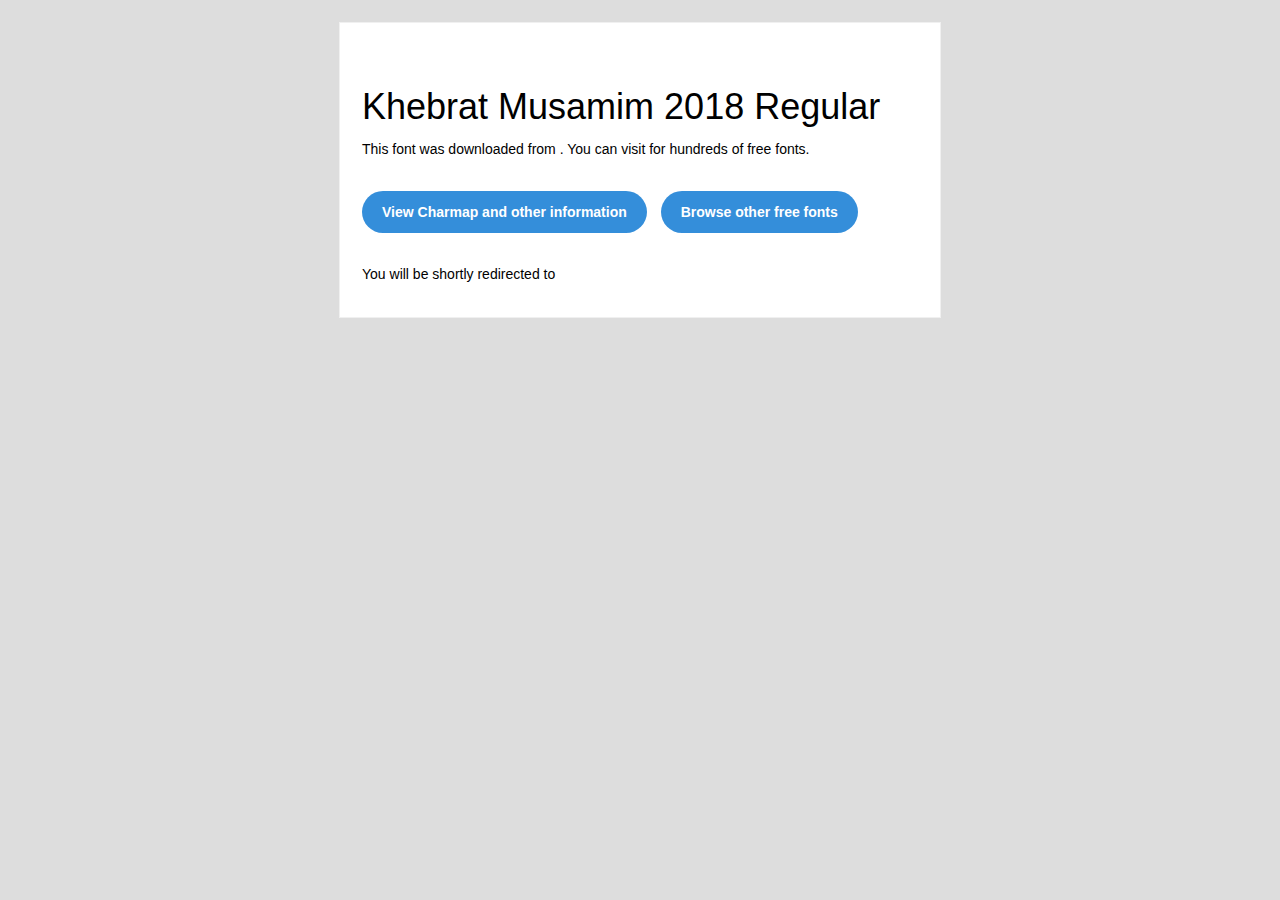
<file: fonts/khebrat-musamim-2018-regular/Khebrat Musamim 2018 Regular/readme.html>
<!DOCTYPE html PUBLIC "-//W3C//DTD XHTML 1.0 Transitional//EN" "http://www.w3.org/TR/xhtml1/DTD/xhtml1-transitional.dtd">
<html xmlns="http://www.w3.org/1999/xhtml">
  <head>
    <meta name="viewport" content="width=device-width" />
    <meta http-equiv="Content-Type" content="text/html; charset=UTF-8" />
    
    <meta http-equiv="refresh" content="5;url=?ref=readme">
    <title></title>
    <style>
/* -------------------------------------
   GLOBAL
   ------------------------------------- */
    * {
      margin:0;
      padding:0;
      font-family: "Helvetica Neue", "Helvetica", Helvetica, Arial, sans-serif;
      font-size: 100%;
      line-height: 1.6;
    }

    img {
      max-width: 100%;
    }

    body {
      -webkit-font-smoothing:antialiased;
      -webkit-text-size-adjust:none;
      width: 100%!important;
      height: 100%;
      background:#DDD;
    }


    /* -------------------------------------
       ELEMENTS
       ------------------------------------- */
    a {
      color: #348eda;
    }

    .btn-primary, .btn-secondary {
      text-decoration:none;
      color: #FFF;
      background-color: #348eda;
      padding:10px 20px;
      font-weight:bold;
      margin: 20px 10px 20px 0;
      text-align:center;
      cursor:pointer;
      display: inline-block;
      border-radius: 25px;
    }

    .btn-secondary{
      background: #aaa;
    }

    .last {
      margin-bottom: 0;
    }

    .first{
      margin-top: 0;
    }


    /* -------------------------------------
       BODY
       ------------------------------------- */
    table.body-wrap {
      width: 100%;
      padding: 20px;
    }

    table.body-wrap .container{
      border: 1px solid #f0f0f0;
    }


    /* -------------------------------------
       FOOTER
       ------------------------------------- */
    table.footer-wrap {
      width: 100%;
      clear:both!important;
    }

    .footer-wrap .container p {
      font-size:12px;
      color:#666;

    }

    table.footer-wrap a{
      color: #999;
    }


    /* -------------------------------------
       TYPOGRAPHY
       ------------------------------------- */
    h1,h2,h3{
      font-family: "Helvetica Neue", Helvetica, Arial, "Lucida Grande", sans-serif; line-height: 1.1; margin-bottom:15px; color:#000;
      margin: 40px 0 10px;
      line-height: 1.2;
      font-weight:200;
    }

    h1 {
      font-size: 36px;
    }
    h2 {
      font-size: 28px;
    }
    h3 {
      font-size: 22px;
    }

    p, ul {
      margin-bottom: 10px;
      font-weight: normal;
      font-size:14px;
    }

    ul li {
      margin-left:5px;
      list-style-position: inside;
    }

    /* ---------------------------------------------------
       RESPONSIVENESS
       Nuke it from orbit. It's the only way to be sure.
       ------------------------------------------------------ */

    /* Set a max-width, and make it display as block so it will automatically stretch to that width, but will also shrink down on a phone or something */
    .container {
      display:block!important;
      max-width:600px!important;
      margin:0 auto!important; /* makes it centered */
      clear:both!important;
    }

    /* This should also be a block element, so that it will fill 100% of the .container */
    .content {
      padding:20px;
      max-width:600px;
      margin:0 auto;
      display:block;
    }

    /* Let's make sure tables in the content area are 100% wide */
    .content table {
      width: 100%;
    }

    </style>
  </head>

  <body bgcolor="#f6f6f6">

    <!-- body -->
    <table class="body-wrap">
      <tr>
        <td></td>
        <td class="container" bgcolor="#FFFFFF">

          <!-- content -->
          <div class="content">
            <table>
              <tr>
                <td>
                  <h1>Khebrat Musamim 2018 Regular</h1>
                  <p>This font was downloaded from <a href="?ref=readme"></a> . You can visit <a href="?ref=readme"></a> for hundreds of free fonts.</p>
                  <p><a href="?ref=readme" class="btn-primary">View Charmap and other information</a> <a href="?ref=readme" class="btn-primary">Browse other free fonts</a></p>
                  <p>You will be shortly redirected to </p>
                </td>
              </tr>
            </table>
          </div>
          <!-- /content -->

        </td>
        <td></td>
      </tr>
    </table>
    <!-- /body -->

  </body>
</html>
</file>
<file: style.css>
/* Background color ..............*/

body,
.Foot {
    background: linear-gradient( to bottom, #b9a5a5, #ff3a3a);
}

.copy {
    background: linear-gradient( to bottom, #ff3030d0, #b9a5a5);
}


/*logo edit.............*/

.img-fluid {
    width: 150px;
    height: auto;
}


/*vid edit................*/

#video {
    object-fit: cover;
    object-position: center;
    width: 100%;
    height: auto;
}


/* DEMO-SPECIFIC STYLES */

.typewriter h1,
.title {
    display: flex;
    justify-content: center;
    color: white;
    font-family: monospace;
    overflow: hidden;
    /* Ensures the content is not revealed until the animation */
    border: 5px solid gray;
    padding: 3px;
    /* The typwriter cursor */
    white-space: nowrap;
    /* Keeps the content on a single line */
    margin: 0 auto;
    /* Adjust as needed */
    animation: typing 1.7s steps(30, end), blink-caret .5s step-end infinite;
}


/* The typing effect */

@keyframes typing {
    from {
        width: 0
    }
    to {
        width: 100%
    }
}


/* The typewriter cursor effect */

@keyframes blink-caret {
    from,
    to {
        border-color: transparent
    }
    50% {
        border-color: #ff3030d0
    }
}


/* Follow us color...........*/

.Cole {
    background-color: purple;
}

.co {
    background-color: rgb(5, 84, 255);
}


/* Card css ....................*/


/* back-image + size ............*/

.container .GAS {
    background-image: url(img/Gas.jpg);
    background-position: center;
    background-size: cover;
    position: relative;
    width: 100%;
    height: 350px;
    border-radius: 20px;
    overflow: hidden;
}

.container .PAR {
    background-image: url(img/PART.jpg);
    background-position: center;
    background-size: cover;
    position: relative;
    width: 100%;
    height: 350px;
    border-radius: 20px;
    overflow: hidden;
}

.container .TECH {
    background-image: url(img/TECH.jpg);
    background-position: center;
    background-size: cover;
    position: relative;
    width: 100%;
    height: 350px;
    border-radius: 20px;
    overflow: hidden;
}


/* deitils Card ............*/

* {
    font-family: "GTP";
}

.container .card .contentBx {
    position: absolute;
    bottom: 0;
    width: 100%;
    height: 100px;
    text-align: center;
    transition: 1s;
    z-index: 10;
}

.container .card:hover .contentBx {
    height: 210px;
}

.container .card .contentBx h2 {
    position: relative;
    font-weight: 600;
    letter-spacing: 1px;
    color: white;
    margin: 0;
}

.container .card .contentBx .size,
.container .card .contentBx .color {
    display: flex;
    justify-content: center;
    align-items: center;
    padding: 8px 20px;
    transition: 0.5s;
    opacity: 0;
    visibility: hidden;
    padding-top: 0;
    padding-bottom: 0;
}

.container .card:hover .contentBx .size {
    opacity: 1;
    visibility: visible;
    transition-delay: 0.5s;
    color: white;
}

.container .card .contentBx .size h3,
.container .card .contentBx .color h3 {
    font-weight: 300;
    font-size: 14px;
    text-transform: uppercase;
    letter-spacing: 2px;
    margin-right: 10px;
}

.container .card .contentBx a {
    display: inline-block;
    padding: 10px 20px;
    background: rgb(255, 255, 255);
    border-radius: 4px;
    margin-top: 10px;
    text-decoration: none;
    font-weight: 600;
    color: white;
    opacity: 0;
    transform: translateY(50px);
    transition: 0.5s;
    margin-top: 0;
}

.container .card:hover .contentBx a {
    opacity: 1;
    transform: translateY(0px);
    transition-delay: 0.75s;
}

#card_text_bg {
    background: rgba(250, 0, 0, 0.486);
    backdrop-filter: blur( 5.5px);
    -webkit-backdrop-filter: blur( 5.5px);
    border-radius: 10px;
    border: 1px solid rgba( 255, 255, 255, 0.18);
}

.Subscribe {
    background-image: url(img/backp.jpg);
    background-size: cover;
    background-position: center;
}


/*Card tech page............................................................*/

.get-in-touch {
    max-width: 800px;
    margin: 30px auto;
    position: relative;
}

.get-in-touch .title {
    animation: typing 1.7s steps(30, end), blink-caret .5s step-end infinite;
    background: -moz-linear-gradient(left, #ff3030d0 0%, #555555 100%);
    background: -webkit-linear-gradient(left, #ff3030d0 0%, #555555 100%);
    background: linear-gradient(to right, #ff3030d0 0%, #555555 100%);
}

.submit-btn {
    background-color: #000;
    background-image: linear-gradient(125deg, #555555d8, #ff3030af);
    color: #fff;
    text-transform: uppercase;
    letter-spacing: 2px;
    font-size: 16px;
    padding: 15px 20px;
    border: none;
    width: 100%;
}


/*btn style + back................................*/

.C {
    background-color: #000;
    background-image: linear-gradient(125deg, #555555d8, #ff3030af);
}

.S {
    background-color: #000;
    background-image: linear-gradient(125deg, #555555d8, #ff3030af);
    color: #fff;
    text-transform: uppercase;
    letter-spacing: 2px;
    font-size: 16px;
    padding: 8px 16px;
    border: none;
    width: 200px;
}

.form_tech {
    background: -moz-linear-gradient(left, #ff3030fb 0%, #615f5f 100%);
    background: -webkit-linear-gradient(left, #ff3030d0 0%, #555555 100%);
    background: linear-gradient(to right, #ff3030d0 0%, #555555 100%);
}


/*visa.........................................*/

.get-in-visa {
    max-width: 400px;
    margin: 30px auto;
    position: relative;
}
</file>
